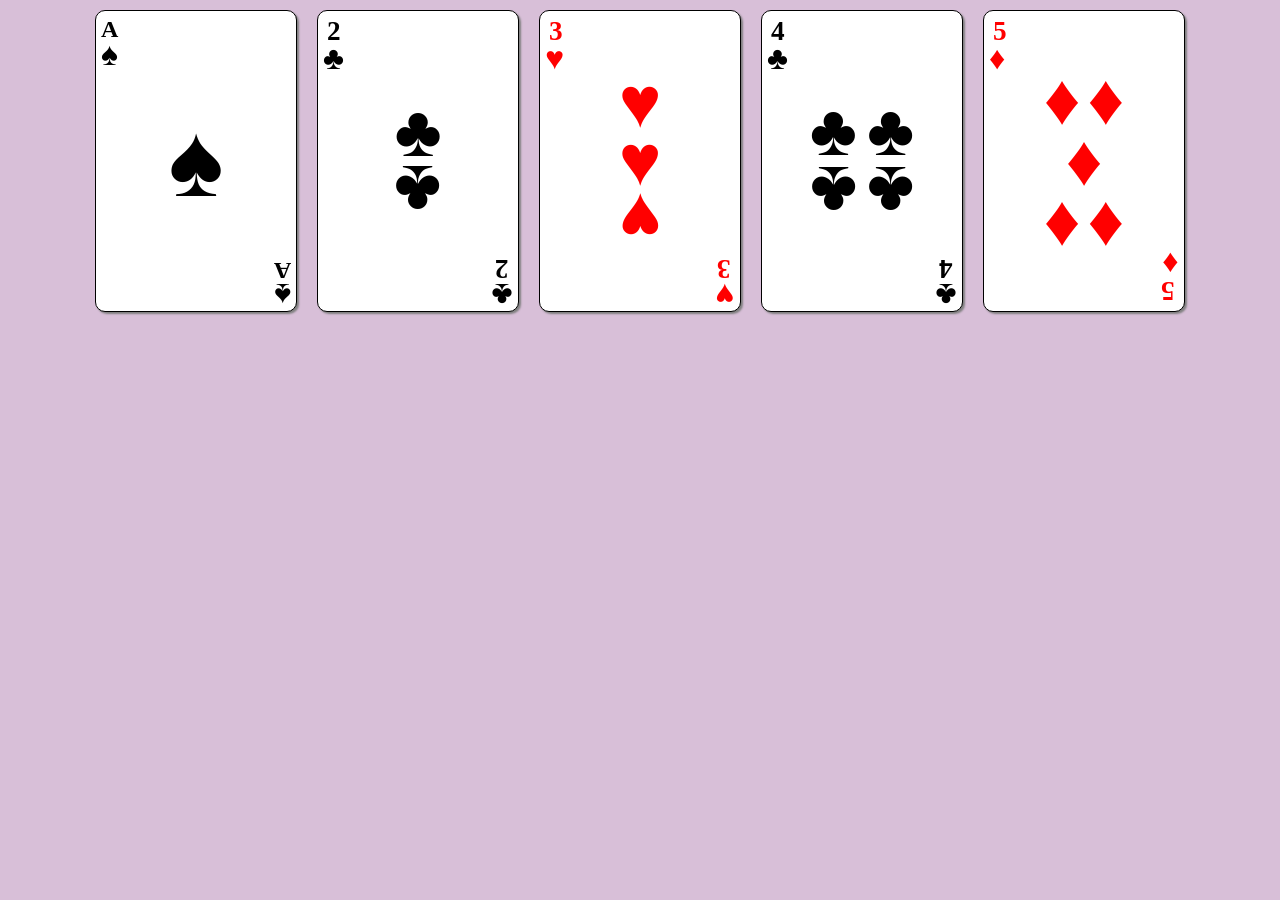
<file: cards/index.html>
<!DOCTYPE html>
<html lang="en">

<head>
  <meta charset="UTF-8">
  <meta name="viewport" content="width=device-width, initial-scale=1.0">
  <title>Playing Cards</title>
  <link rel="stylesheet" href="style.css">
</head>

<body>
<main id="playing-cards">
  <div class="card">
    <div class="left">
      <div class="letter">A</div>
      <div class="symbol">♠</div>
    </div>
    <div class="middle large">
      <div class="symbol">♠</div>
    </div>
    <div class="right">
      <div class="symbol">♠</div>
      <div class="letter">A</div>
    </div>
  </div>

  <div class="card">
    <div class="left">
      <div class="number">2</div>
      <div class="symbol">♣</div>
    </div>
    <div class="middle medium">
      <div class="symbol">♣</div>
      <div class="symbol reverse">♣</div>
    </div>
    <div class="right">
      <div class="symbol">♣</div>
      <div class="number">2</div>
    </div>
  </div>

  <div class="card red">
    <div class="left">
      <div class="number">3</div>
      <div class="symbol">♥</div>
    </div>
    <div class="middle medium">
      <div class="symbol">♥</div>
      <div class="symbol">♥</div>
      <div class="symbol reverse">♥</div>
    </div>
    <div class="right">
      <div class="symbol">♥</div>
      <div class="number">3</div>
    </div>
  </div>

  <div class="card">
    <div class="left">
      <div class="number">4</div>
      <div class="symbol">♣</div>
    </div>
    <div class="middle medium grid">
      <div class="symbol">♣</div>
      <div class="symbol">♣</div>
     
      <div class="symbol reverse">♣</div>
      <div class="symbol reverse">♣</div>
      
    </div>
    <div class="right">
      <div class="symbol">♣</div>
      <div class="number">4</div>
    </div>
  </div>

  <div class="card red">
    <div class="left">
      <div class="number">5</div>
      <div class="symbol">♦</div>
    </div>
    <div class="middle medium grid2">
      <div class="symbol">♦</div>
      <div class="symbol">♦</div>
      <div class="between symbol">♦</div>
      <div class="symbol">♦</div>
      <div class="symbol">♦</div>
    </div>
    <div class="right">
      <div class="number">5</div>
      <div class="symbol">♦</div>
    </div>
  </div>



</main>
</body>
</html>
</file>
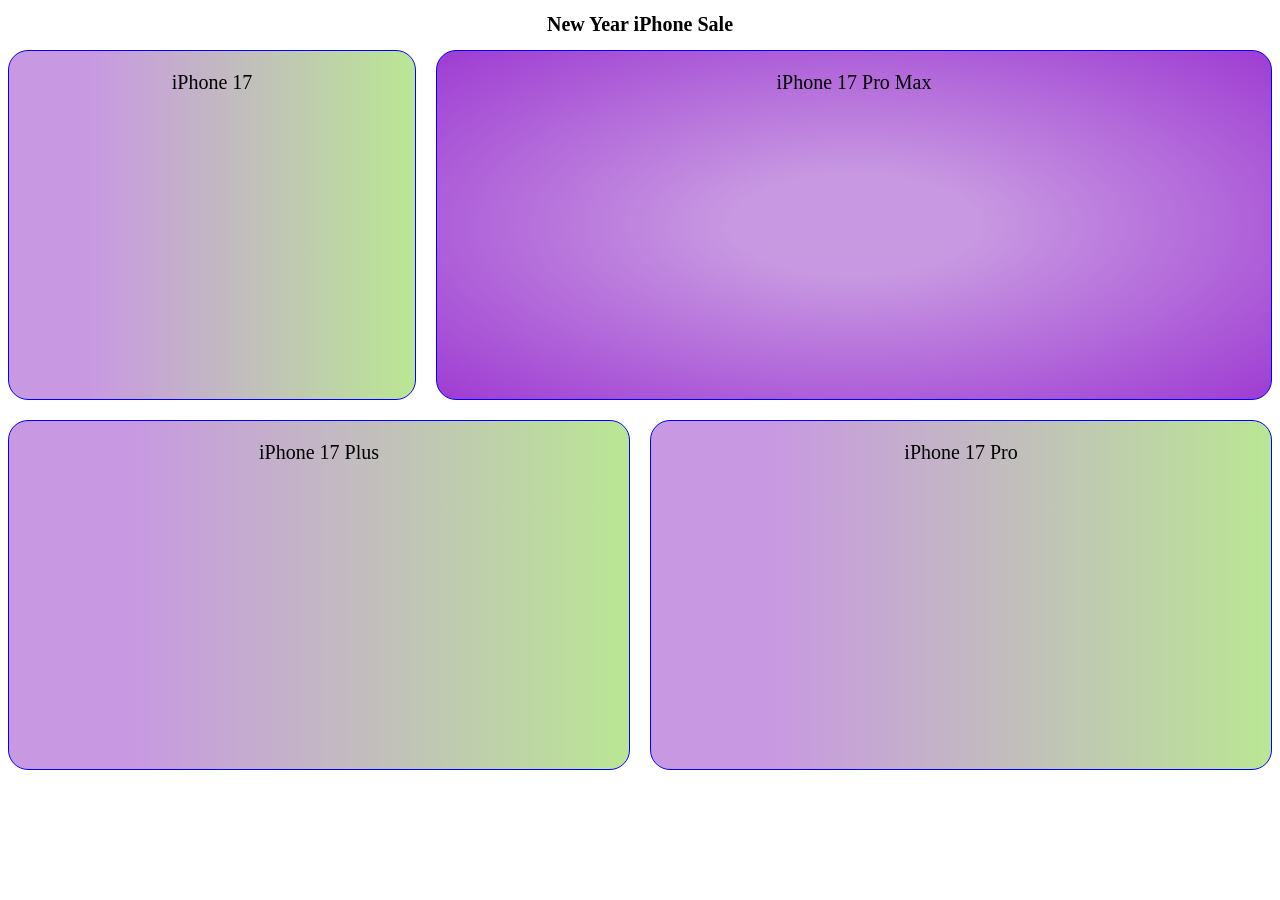
<file: css-grid/index.html>
<!DOCTYPE html>
<html lang="en">
<head>
    <meta charset="UTF-8">
    <meta name="viewport" content="width=device-width, initial-scale=1.0">
    <title>CSS Grid Lab</title>
    <link rel="stylesheet" href="style.css">
</head>
<body>
<main>
    <h1>New Year iPhone Sale</h1>
    <section class="cards">
        <div class="iphone normal">
            <p>iPhone 17</p>
        </div>
        <div class="iphone plus">
            <p>iPhone 17 Plus</p>
        </div>
        <div class="iphone pro">
            <p>iPhone 17 Pro</p>
        </div>
        <div class="iphone max">
            <p>iPhone 17 Pro Max</p>
        </div>
    </section>
    
</main>
</body>
</html>
</file>
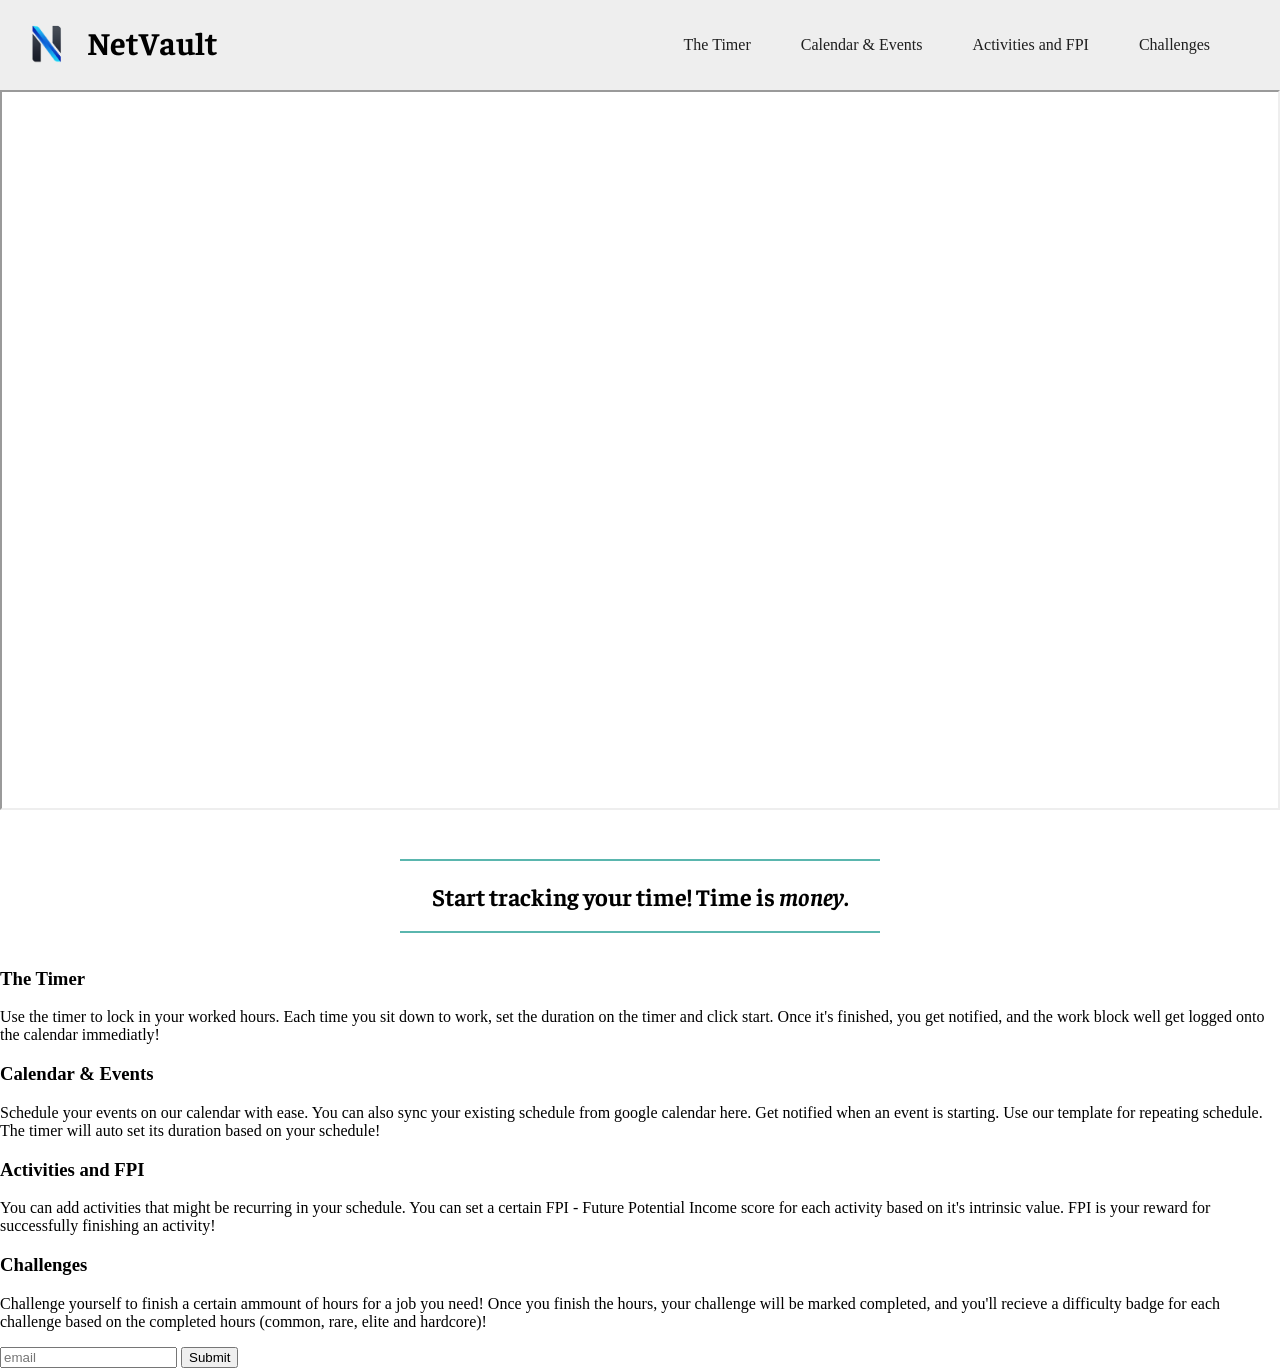
<file: netvault-landing-page/index.html>
<!DOCTYPE html>
<html lang="en">
<head>
  <meta charset="UTF-8">
  <meta name="viewport" content="width=device-width, initial-scale=1.0">
  <title>NetVault Landing Page</title>
  <link rel="preconnect" href="https://fonts.googleapis.com">
<link rel="preconnect" href="https://fonts.gstatic.com" crossorigin>
<link href="https://fonts.googleapis.com/css2?family=Lato:wght@400;700&display=swap" rel="stylesheet">
<link rel="preconnect" href="https://fonts.googleapis.com">
<link rel="preconnect" href="https://fonts.gstatic.com" crossorigin>
<link href="https://fonts.googleapis.com/css2?family=Faustina:ital,wght@0,300..800;1,300..800&display=swap" rel="stylesheet">
<link rel="stylesheet" href="style.css">
</head>
<body>

  <header id="header">
  <div class="title_logo"><img src="netvault_logo.png" alt="logo" id="header-img" class="logo" width="50" height="50" referrerpolicy="no-referrer">
  <h1>NetVault</h1>
  </div>
  <nav id="nav-bar">
  <div><a class="nav-link" href="#timer">The Timer</a></div>
  <div><a class="nav-link" href="#calendar">Calendar & Events</a></div>
  <div><a class="nav-link" href="#activities">Activities and FPI</a></div>
  <div><a class="nav-link" href="#challenges">Challenges</a></div>
  </nav>
  </header>

  <iframe width="560" height="315" id="video" src="https://www.youtube.com/embed/lbtte7iTS9g" allowfullscreen></iframe> 

<main>
  <section class="intro">
  <hr class="line">
  <h2>Start tracking your time! Time is <i>money</i>.</h2>
  <hr class="line">
</section>

<section class="content">
<h3 id="timer">The Timer</h3>
<p>Use the timer to lock in your worked hours. Each time you sit down to work, set the duration on the timer and click start. Once it's finished, you get notified, and the work block well get logged onto the calendar immediatly!</p>

<h3 id="calendar">Calendar & Events</h3>
<p>Schedule your events on our calendar with ease. You can also sync your existing schedule from google calendar here. Get notified when an event is starting. Use our template for repeating schedule. The timer will auto set its duration based on your schedule!</p>

<h3 id="activities">Activities and FPI</h3>
<p>You can add activities that might be recurring in your schedule. You can set a certain FPI - Future Potential Income score for each activity based on it's intrinsic value. FPI is your reward for successfully finishing an activity!

<h3 id="challenges">Challenges</h3>
<p>Challenge yourself to finish a certain ammount of hours for a job you need! Once you finish the hours, your challenge will be marked completed, and you'll recieve a difficulty badge for each challenge based on the completed hours (common, rare, elite and hardcore)!</p>

</section>

  <form id="form" action="https://www.freecodecamp.com/email-submit">
    <input name="email" id="email" type="email" placeholder="email">
    <input id="submit" type="submit">
  </form>



</main>
</body>
</html>
</file>
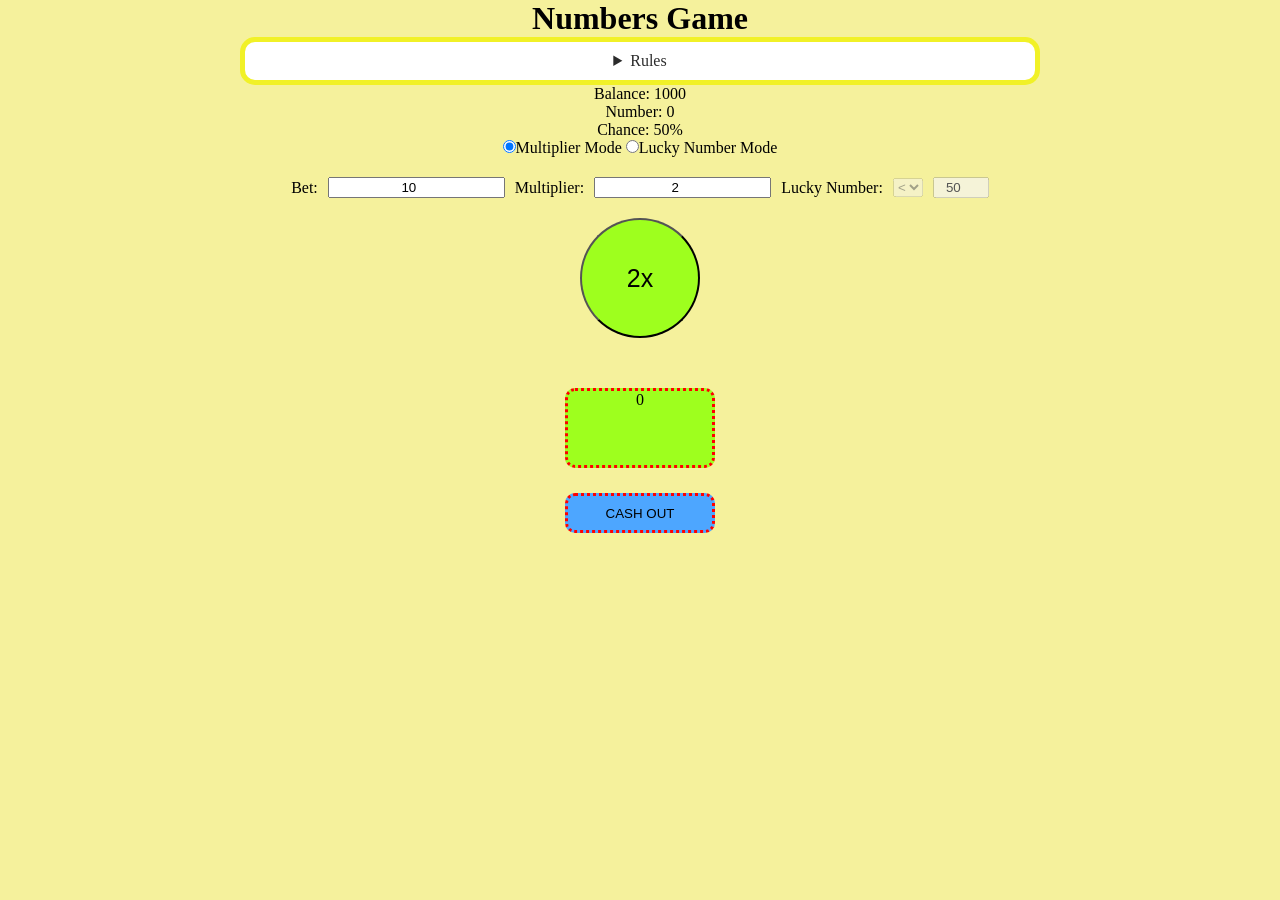
<file: numbers-game/index.html>
<!DOCTYPE html>
<html lang="en">
<head>
        <meta charset="utf-8">
        <meta name="viewport" content="width=device-width, initial-scale=1.0">
        <title>Numbers Game</title>
        <link rel="stylesheet" href="style.css">
</head>
<body>
        <h1>Numbers Game</h1>
        <main>
          <details class="rules-container">
            <summary>Rules</summary>
            <p>You have $1000, and can choose how much you'll bet.</p>
            <p>You have 2 betting options: </p>
             <li>Select a multiplier - to multiply your bet by. 
              A number will be rolled (0-100) and if it's less than your chance, you win.</li>
             <li>Choose a lucky number (from 0 to 100), and bet if the rolled number would be <, > or = to your number.</li>
            <p>If you get lucky, the number rolls in your favour, and your bet gets multiplied.</p>
            <p>Then, you get the option to cash out, or continue betting with the money you've won.</p>
            <p>Good luck!</p>
          </details>

          <div class="balance">
            <p>Balance: <span class="cash">1000</span></p>
            <p>Number: <span class="number">0</span></p>
            <p>Chance: <span class="chance">0</span></p>
          </div>

          <div class="choose-mode">
            <label><input name="mode" value="multiplier" type = "radio" checked>Multiplier Mode</label>
            <label><input name="mode" value="lucky-number" type = "radio">Lucky Number Mode</label>
          </div>

          <div class="input-container">
            <label for="bet">Bet: </label> <input id="bet" type="number" value="10" min="0" step="0.5">
            <label for="multiplier">Multiplier:</label> <input id="multiplier" type="number" value="2" min="1" step="0.1">
            <label for="lucky-number">Lucky Number: </label>
            <select class="sign" disabled>
              <option value="<"> < </option>
              <option value=">"> > </option>
              <option value="="> = </option>
            </select>
            <input id="lucky-number" type="number" min="1" max="100" disabled value="50">
          </div>

          <div class="bet-container">
            <button class="multiplierButton"><span class="multiplierText">2</span>x</button>

          </div>

          <div class="display">0
             
          </div>

          <button class="cash-out">
             CASH OUT
          </button>

           <ul class="hits">
           
           </ul> 
        


            




        </main>
        <script src="script.js"></script>
</body>
</html>
</file>
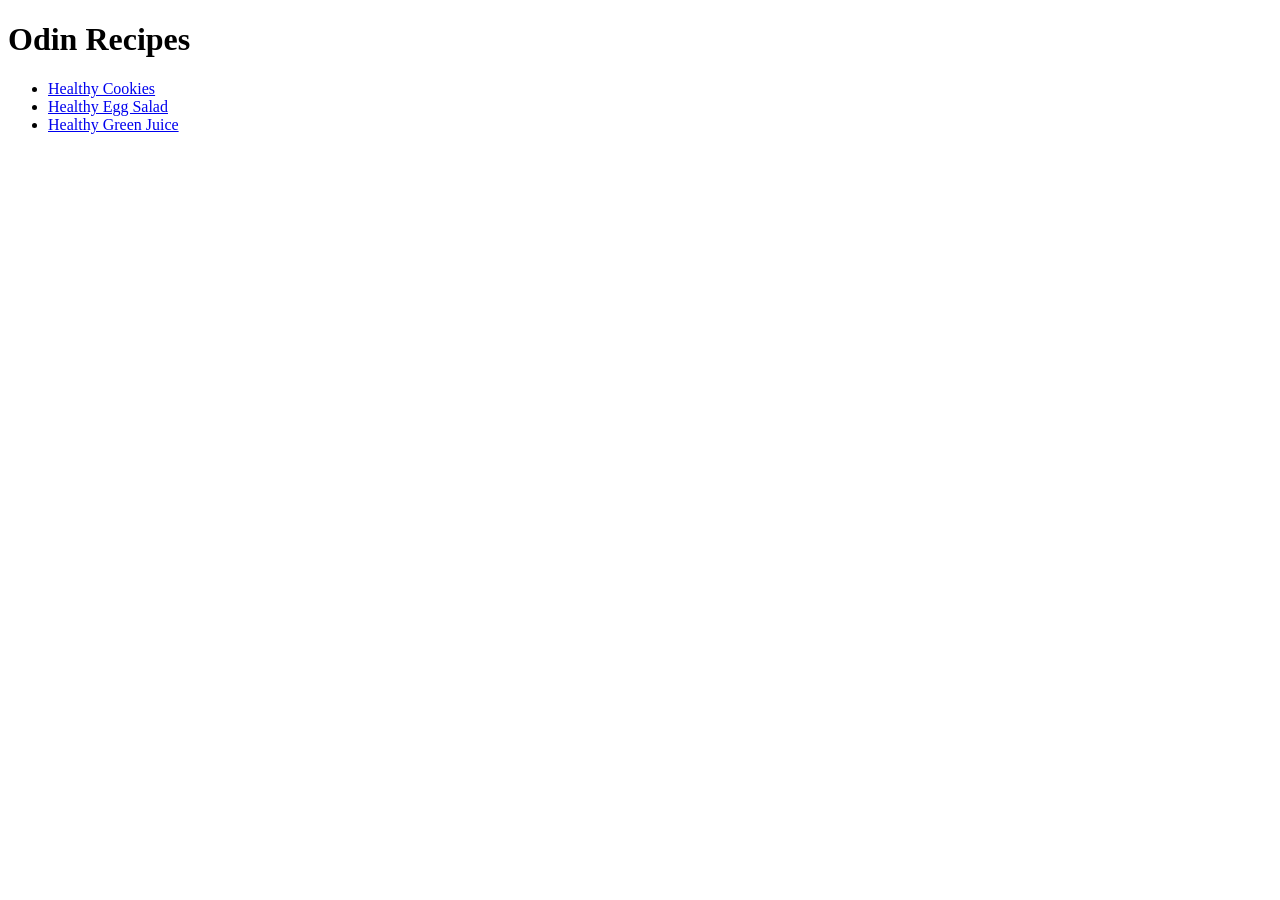
<file: odin-recipes/index.html>
<!DOCTYPE html>
<html lang="en">
<head>
    <meta charset="UTF-8">
    <meta name="viewport" content="width=device-width, initial-scale=1.0">
    <title>Document</title>
</head>
<body>
    <h1>Odin Recipes</h1>
    <ul>
        <li><a href="recipes/healthy-cookies.html">Healthy Cookies</a></li>
        <li><a href="recipes/healthy-egg-salad.html">Healthy Egg Salad</a></li>
        <li><a href="recipes/healthy-green-juice.html">Healthy Green Juice</a></li>
    </ul>
</body>
</html>
</file>
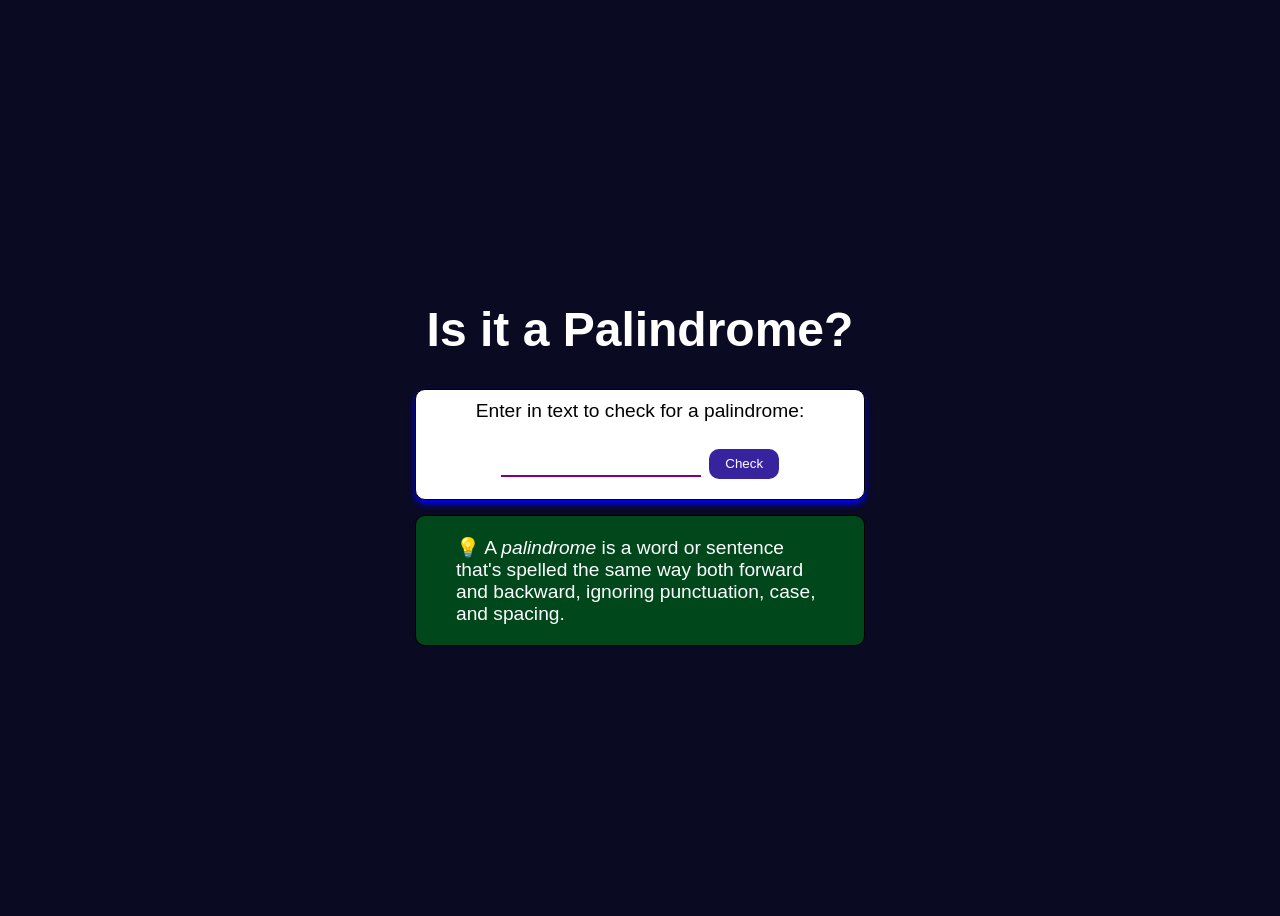
<file: palindrome-checker/index.html>
<!DOCTYPE html>
<html lang="en">
<head>
<title>Rise</title>
<meta charset = "UTF-8">
<meta name = "viewport" content = "width=device-width, initial-scale=1.0">
<link rel="stylesheet" href="style.css">
</head>

<body>
  <h1>Is it a Palindrome?</h1>
  
  <div class="display">
  <div class="wrap">
  <label>Enter in text to check for a palindrome: </label>
  <div class="input">
    <input id="text-input">
    <button id="check-btn">Check</button>
    </div>
  </div>
     <div id="result">asasa</div> 
  </div> 

  <div class="info">
    <p>💡 A <i>palindrome</i> is a word or sentence that's spelled the same way both forward and backward, ignoring punctuation, case, and spacing.</p>
  </div>


<script src="script.js"></script>
</body>
</html>
</file>
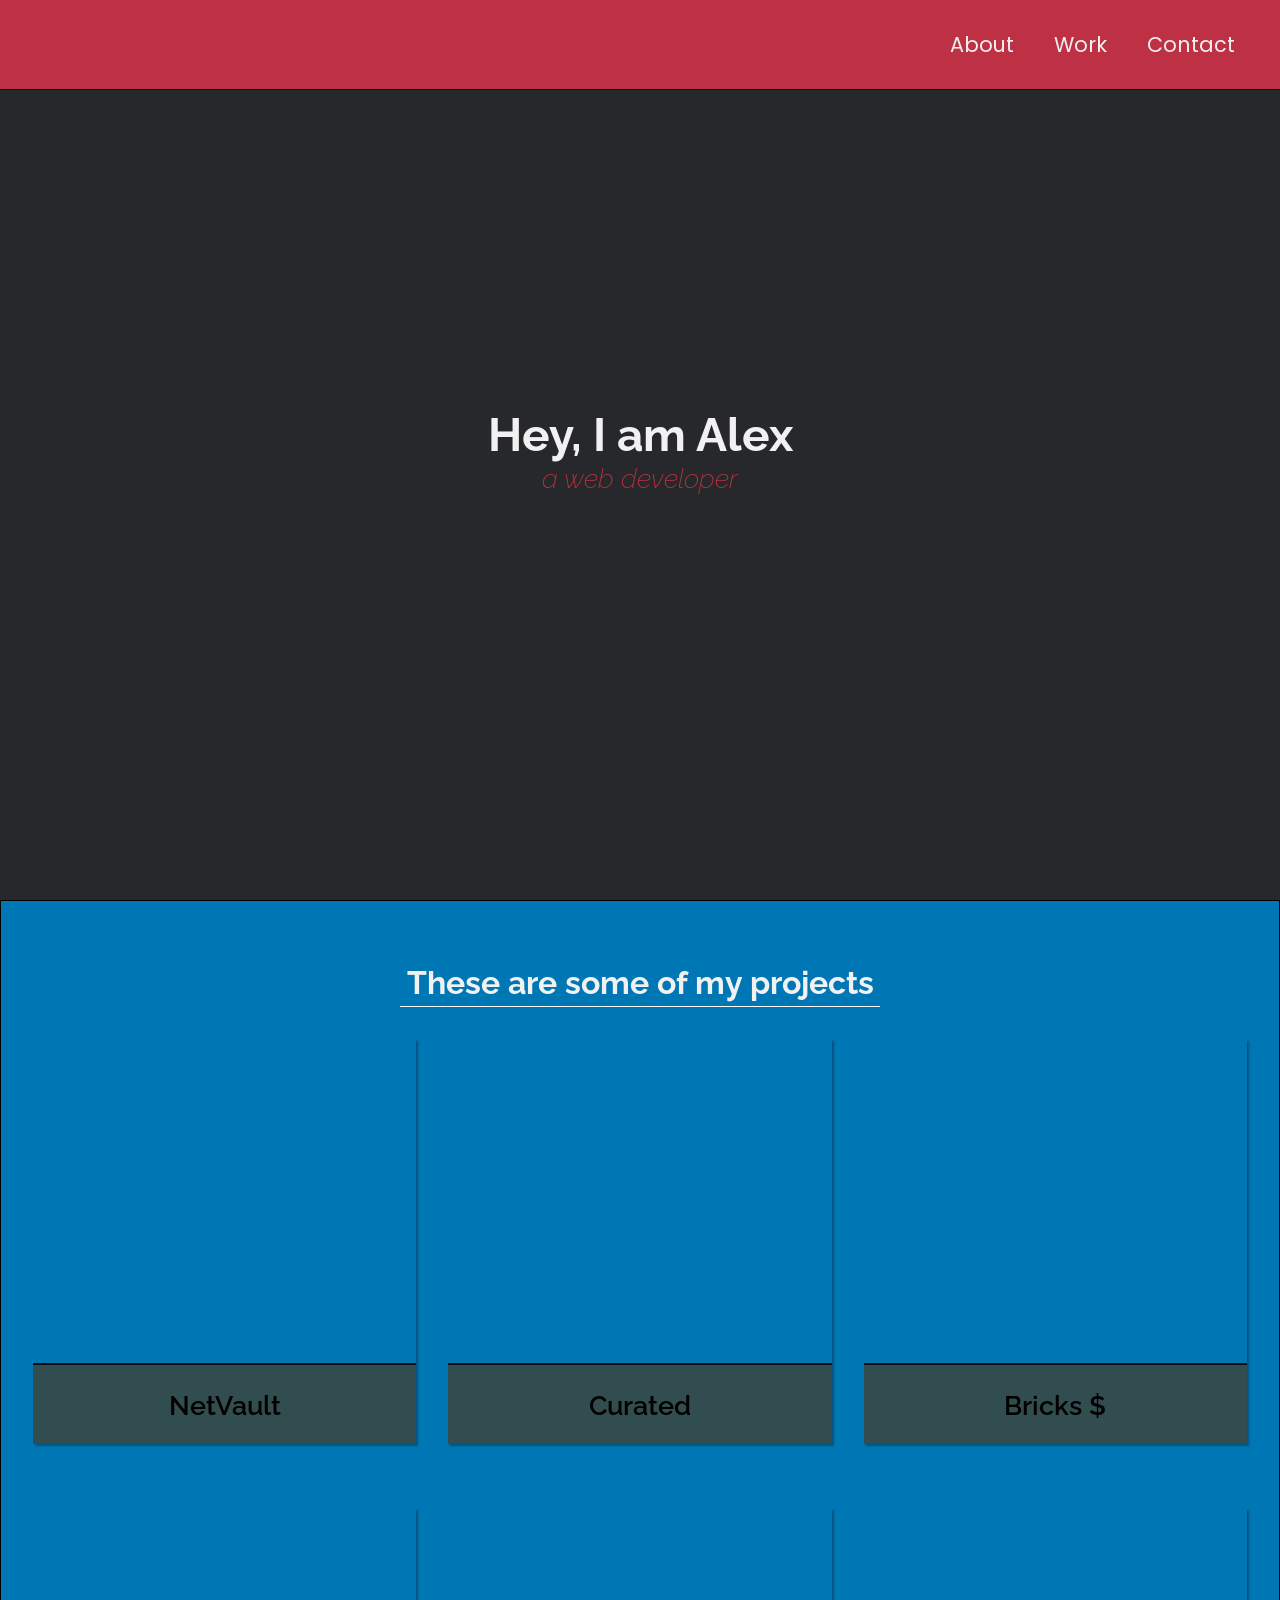
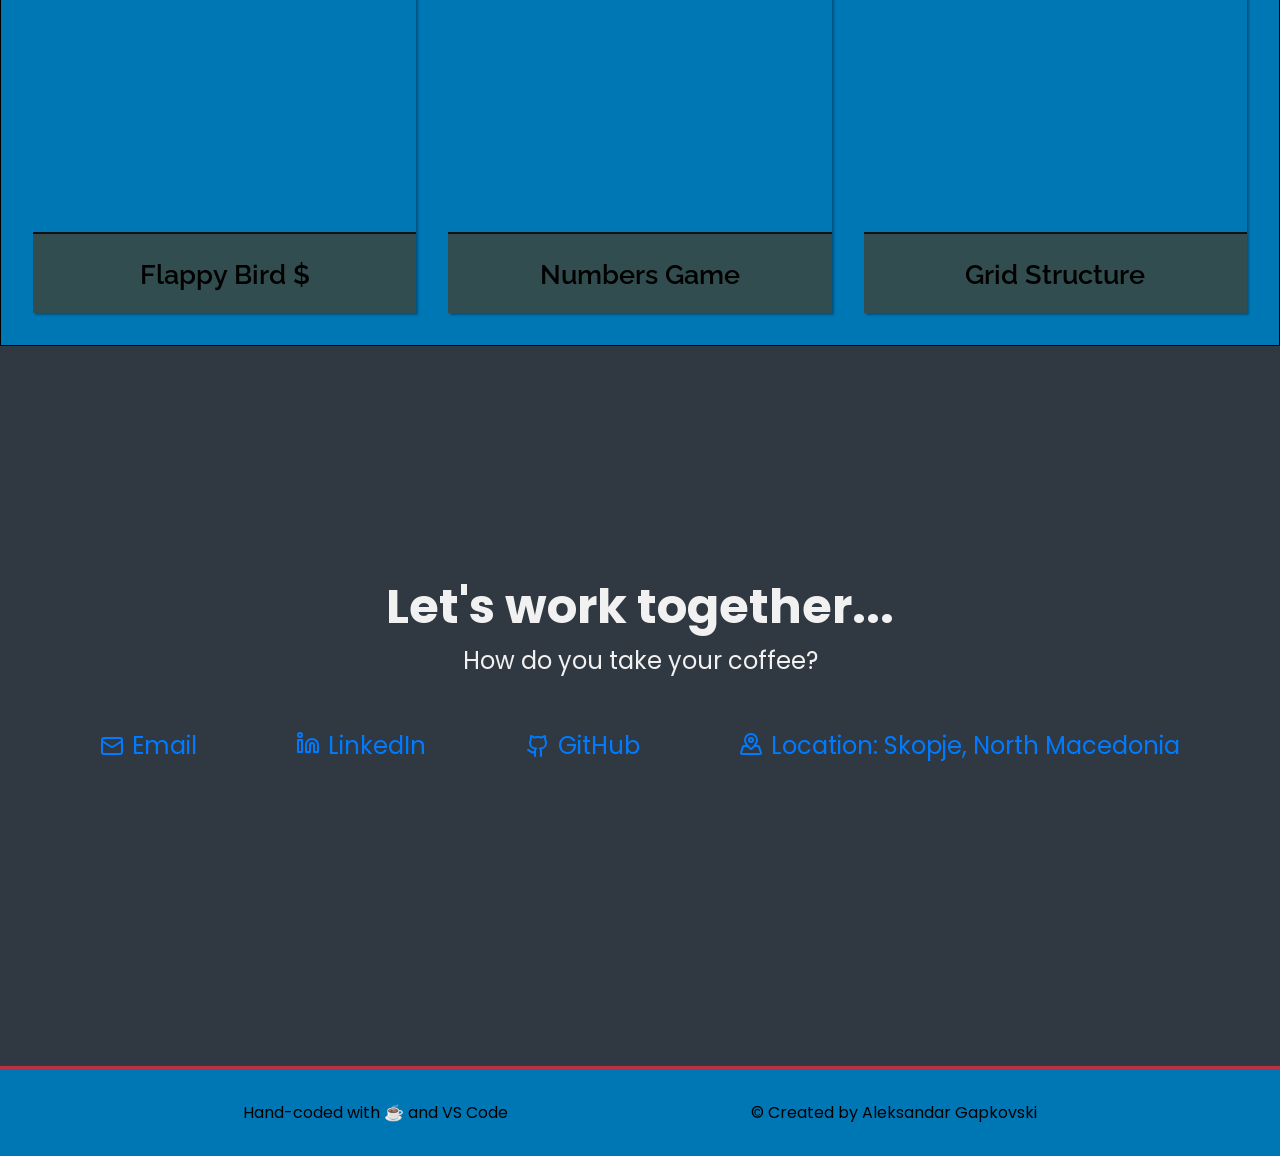
<file: personal-portfolio/index.html>
<!DOCTYPE html>
<html lang="en">
<head>
<title>Personal Portfolio Webpage</title>
<meta charset="UTF-8">
<meta name="viewport" content="width=device-width, initial-scale=1.0">
<link rel="stylesheet" href="style.css">

<link rel="preconnect" href="https://fonts.googleapis.com">
<link rel="preconnect" href="https://fonts.gstatic.com" crossorigin>
<link href="https://fonts.googleapis.com/css2?family=Audiowide&family=Raleway:ital,wght@0,100..900;1,100..900&family=Tangerine:wght@400;700&display=swap" rel="stylesheet">
<link rel="preconnect" href="https://fonts.googleapis.com">
<link rel="preconnect" href="https://fonts.gstatic.com" crossorigin>
<link href="https://fonts.googleapis.com/css2?family=Poppins:ital,wght@0,100;0,200;0,300;0,400;0,500;0,600;0,700;0,800;0,900;1,100;1,200;1,300;1,400;1,500;1,600;1,700;1,800;1,900&family=Raleway:ital,wght@0,100..900;1,100..900&display=swap" rel="stylesheet">
</head>

<body>
<header>
  <nav id="navbar">
   <a href="#welcome-section" class="nav about">About</a>
   <a href="#projects" class="nav work">Work</a>
   <a href="#contact" class="nav contact">Contact</a>
  </nav>
</header>

<main>
<section id="welcome-section">
<h1>Hey, I am Alex</h1>
<p class="subtext"><i>a web developer</i></p>
</section>

<section id="projects">
<h2 class="work-title">These are some of my projects</h2><hr>
<div class="projects-grid">

   <a id="profile-link" href="https://netvaultflow.com" target="_blank">
      <div class="project netvault">
         <div class="project-thumbnail"></div>
         <div class="project-title">
            <p class="netvault-text">NetVault</p>
         </div>
      </div>
   </a>

 <div class="project curated">
   <div class="project-thumbnail"></div>
   <div class="project-title">
      <p>Curated</p>
   </div>
 </div>

 <div class="project bricks">
   <div class="project-thumbnail"></div>
   <div class="project-title">
      <p>Bricks $</p>
   </div>
 </div>

 <div class="project flappy-bird">
   <div class="project-thumbnail"></div>
   <div class="project-title">
      <p>Flappy Bird $</p>
   </div>
 </div>

 <div class="project numbers-game">
   <div class="project-thumbnail"></div>
   <div class="project-title">
      <p>Numbers Game</p>
   </div>
    
 </div>
 <div class="project grid-structure">
   <div class="project-thumbnail"></div>
   <div class="project-title">
      <p>Grid Structure</p>
   </div>
 </div>


</div>
</section>

<section id="contact"> 
<h2 class="contact-title">Let's work together...</h2>
<p class="subtext2">How do you take your coffee?</p>
<ul class="links">
    <li><a href="mailto:agapkovski@gmail.com" target="_blank"><svg xmlns="http://www.w3.org/2000/svg" width="24" height="24" viewBox="0 0 24 24" fill="none" stroke="currentColor" stroke-width="2" stroke-linecap="round" stroke-linejoin="round" class="lucide lucide-mail-icon lucide-mail"><path d="m22 7-8.991 5.727a2 2 0 0 1-2.009 0L2 7"/><rect x="2" y="4" width="20" height="16" rx="2"/></svg>Email</a></li>
    <li><a href="https://linkedin.com/in/aleksandar-gapkovski-494b92266/" target="_blank"><svg id="linkedIn-icon" xmlns="http://www.w3.org/2000/svg" width="24" height="24" viewBox="0 0 24 24" fill="none" stroke="currentColor" stroke-width="2" stroke-linecap="round" stroke-linejoin="round" class="lucide lucide-linkedin-icon lucide-linkedin"><path d="M16 8a6 6 0 0 1 6 6v7h-4v-7a2 2 0 0 0-2-2 2 2 0 0 0-2 2v7h-4v-7a6 6 0 0 1 6-6z"/><rect width="4" height="12" x="2" y="9"/><circle cx="4" cy="4" r="2"/></svg>LinkedIn</a></p>
    <li><a href="https://github.com/AlexDev262" target="_blank"><svg xmlns="http://www.w3.org/2000/svg" width="24" height="24" viewBox="0 0 24 24" fill="none" stroke="currentColor" stroke-width="2" stroke-linecap="round" stroke-linejoin="round" class="lucide lucide-github-icon lucide-github"><path d="M15 22v-4a4.8 4.8 0 0 0-1-3.5c3 0 6-2 6-5.5.08-1.25-.27-2.48-1-3.5.28-1.15.28-2.35 0-3.5 0 0-1 0-3 1.5-2.64-.5-5.36-.5-8 0C6 2 5 2 5 2c-.3 1.15-.3 2.35 0 3.5A5.403 5.403 0 0 0 4 9c0 3.5 3 5.5 6 5.5-.39.49-.68 1.05-.85 1.65-.17.6-.22 1.23-.15 1.85v4"/><path d="M9 18c-4.51 2-5-2-7-2"/></svg>GitHub</a></li>
    <li><a href="https://maps.app.goo.gl/g1T2zCG46uKvxa1R6" target="_blank"><svg id="location-icon" xmlns="http://www.w3.org/2000/svg" width="24" height="24" viewBox="0 0 24 24" fill="none" stroke="currentColor" stroke-width="2" stroke-linecap="round" stroke-linejoin="round" class="lucide lucide-map-pinned-icon lucide-map-pinned"><path d="M18 8c0 3.613-3.869 7.429-5.393 8.795a1 1 0 0 1-1.214 0C9.87 15.429 6 11.613 6 8a6 6 0 0 1 12 0"/><circle cx="12" cy="8" r="2"/><path d="M8.714 14h-3.71a1 1 0 0 0-.948.683l-2.004 6A1 1 0 0 0 3 22h18a1 1 0 0 0 .948-1.316l-2-6a1 1 0 0 0-.949-.684h-3.712"/></svg>Location: Skopje, North Macedonia</a></li>
</ul>
</section>

<section class="group-info">
<p class="info">Hand-coded with ☕ and VS Code</p>
<p class="info">© Created by Aleksandar Gapkovski</p> 
</section>
</main>




</body>
</html>
</file>
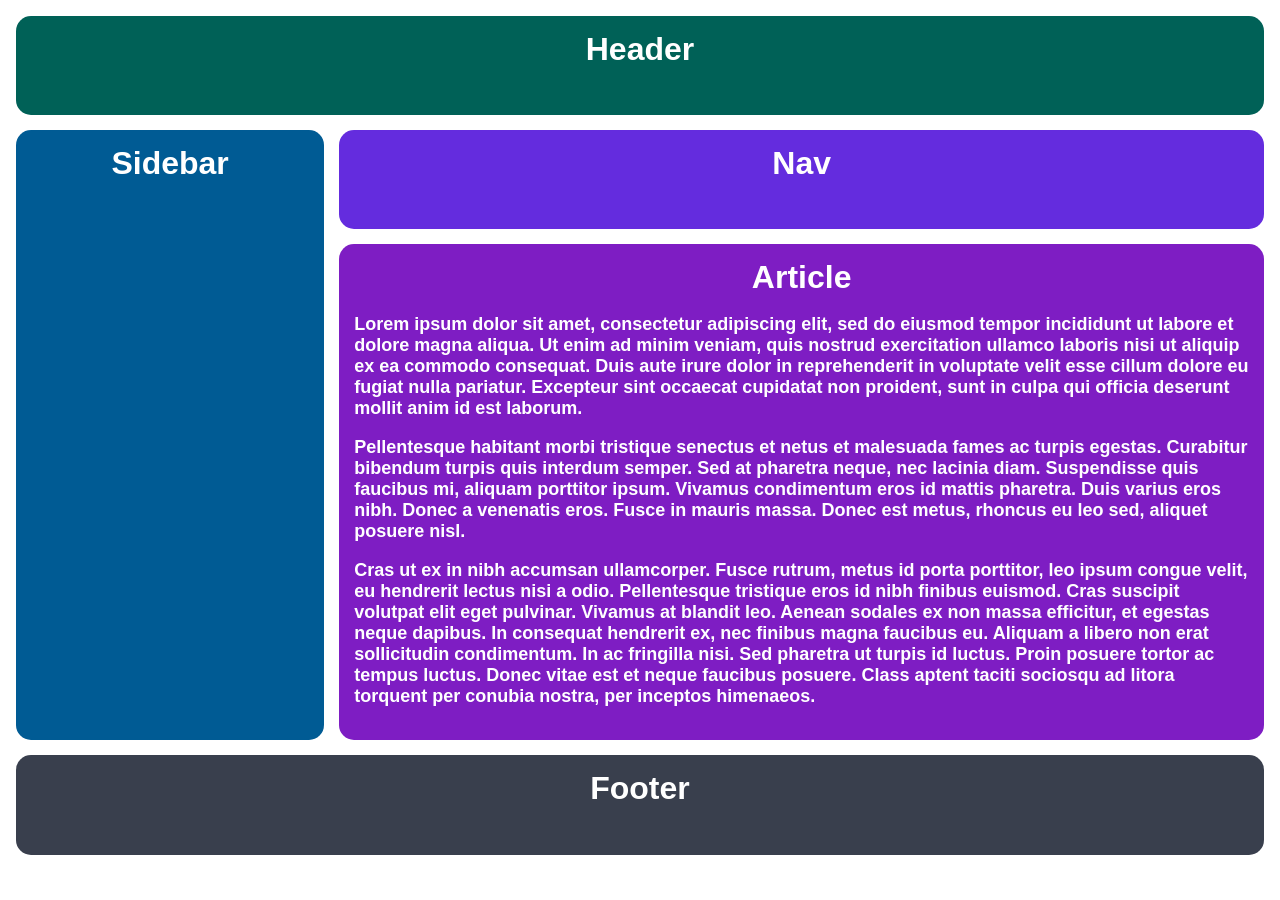
<file: responsive-holy-grail/index.html>
<!DOCTYPE html>
<html lang="en">
  <head>
    <meta charset="UTF-8">
    <meta http-equiv="X-UA-Compatible" content="IE=edge">
    <meta name="viewport" content="width=device-width, initial-scale=1.0">
    <title>Responsive Holy Grail</title>
    <link rel="stylesheet" href="style.css">
  </head>
  <body>
    <div class="container">
      <div class="header">Header</div>
      <div class="sidebar">Sidebar</div>
      <div class="nav">Nav</div>
      <div class="article">Article
        <p>Lorem  ipsum dolor sit amet, consectetur adipiscing elit, sed do eiusmod tempor incididunt ut labore et dolore magna aliqua. Ut enim ad minim veniam, quis nostrud exercitation ullamco laboris nisi ut aliquip ex ea commodo consequat. Duis aute irure dolor in reprehenderit in voluptate velit esse cillum dolore eu fugiat nulla pariatur. Excepteur sint occaecat cupidatat non proident, sunt in culpa qui officia deserunt mollit anim id est laborum.</p>
        <p>Pellentesque habitant morbi tristique senectus et netus et malesuada fames ac turpis egestas. Curabitur bibendum turpis quis interdum semper. Sed at pharetra neque, nec lacinia diam. Suspendisse quis faucibus mi, aliquam porttitor ipsum. Vivamus condimentum eros id mattis pharetra. Duis varius eros nibh. Donec a venenatis eros. Fusce in mauris massa. Donec est metus, rhoncus eu leo sed, aliquet posuere nisl.</p>
        <p>Cras ut ex in nibh accumsan ullamcorper. Fusce rutrum, metus id porta porttitor, leo ipsum congue velit, eu hendrerit lectus nisi a odio. Pellentesque tristique eros id nibh finibus euismod. Cras suscipit volutpat elit eget pulvinar. Vivamus at blandit leo. Aenean sodales ex non massa efficitur, et egestas neque dapibus. In consequat hendrerit ex, nec finibus magna faucibus eu. Aliquam a libero non erat sollicitudin condimentum. In ac fringilla nisi. Sed pharetra ut turpis id luctus. Proin posuere tortor ac tempus luctus. Donec vitae est et neque faucibus posuere. Class aptent taciti sociosqu ad litora torquent per conubia nostra, per inceptos himenaeos.</p>
      </div>
      <div class="footer">Footer</div>
    </div>
  </body>
</html>
</file>
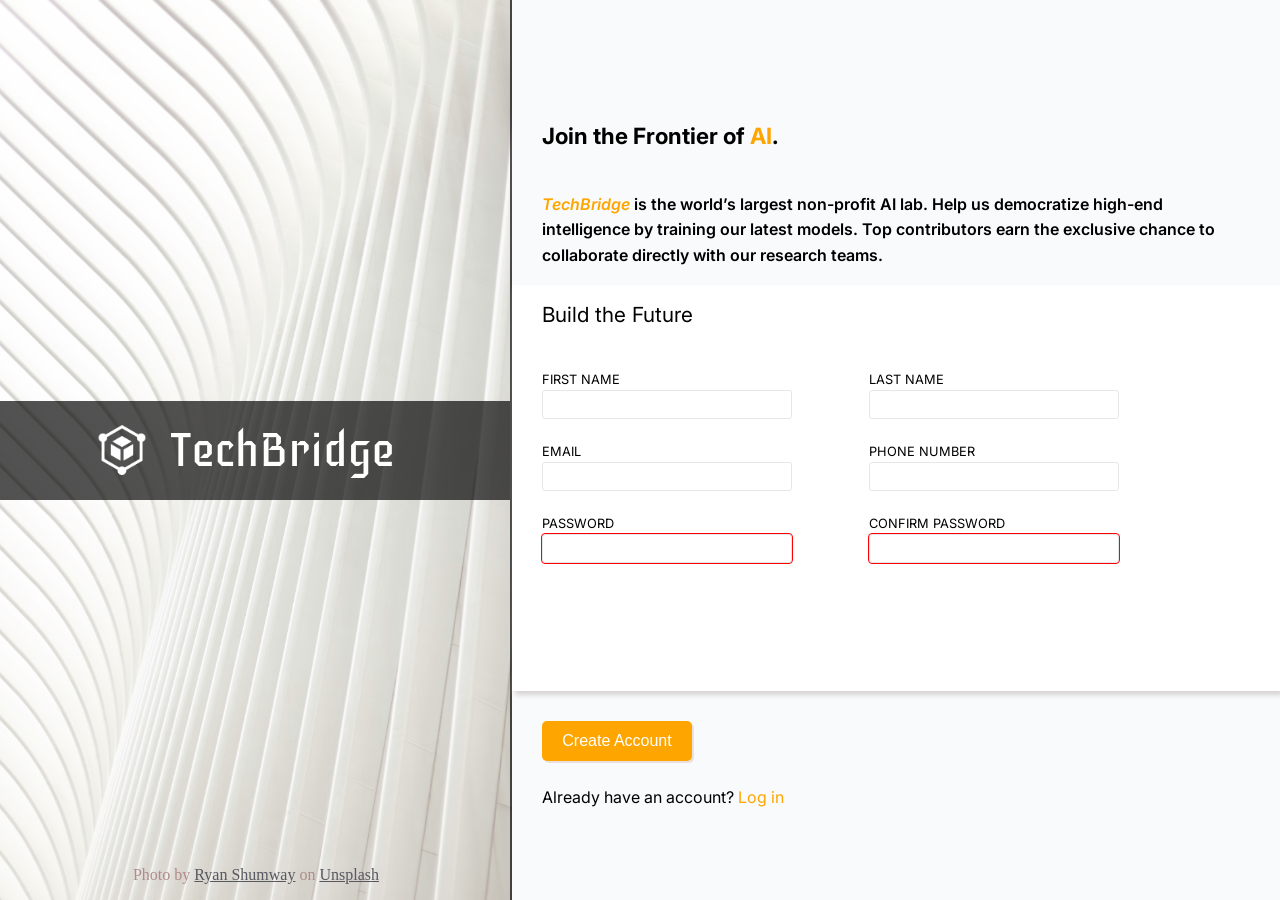
<file: sign-up-form/index.html>
<!DOCTYPE html>
<html lang="en">
<head>
    <meta charset="UTF-8">
    <meta name="viewport" content="width=device-width, initial-scale=1.0">
    <title>Document</title>
    <link rel="stylesheet" href="style.css">
    <link href="https://fonts.googleapis.com/css2?family=Iceberg&family=Inter:ital,opsz,wght@0,14..32,100..900;1,14..32,100..900&family=Roboto:ital,wght@0,100..900;1,100..900&display=swap" rel="stylesheet">
</head>
<body>
    <div class="image">
        <div class="stripe">
            <div class="img-window">
                <img src="assets/ai_icon.png" alt="science-icon" width="80px">
            </div>
            <h1>TechBridge</h1>
        </div>
        <div class="credit">
            <p class="credit-p">Photo by <a href="https://unsplash.com/@shumzilla?utm_source=unsplash&utm_medium=referral&utm_content=creditCopyText">Ryan Shumway</a> on <a href="https://unsplash.com/photos/a-man-riding-a-skateboard-on-top-of-a-white-wall--n5F3fH0lIY?utm_source=unsplash&utm_medium=referral&utm_content=creditCopyText">Unsplash</a>
      </p>
        </div>
    </div>

    <div class="background">

        <div class="text-1">
            <p class="large">Join the Frontier of <span class="highlight">AI</span>.</p>
            <p><span class="highlight"><i>TechBridge </i></span>is the world’s largest non-profit AI lab. Help us democratize high-end intelligence by training our latest models. Top contributors earn the exclusive chance to collaborate directly with our research teams. </p>
        </div>

        <div class="form-container">
            <h2>Build the Future</h2>
            <form id="tech-form">
                <div class="form-element left">
                <label for="first-name" >FIRST NAME</label><input id="first-name" type="text" name="first-name" required>
                </div>
                <div class="form-element">
                <label for="last-name">LAST NAME </label><input id="last-name" type="text" name="last-name">
                </div>
                <div class="form-element left">
                <label for="email">EMAIL </label><input id="email" type="email" name="email" required>
                </div>
                <div class="form-element">
                <label for="phone-number">PHONE NUMBER </label><input id="phone-number" type="tel" name="phone" required>
                </div>
                <div class="form-element left">
                <label for="password">PASSWORD </label><input id="password" type="password" name="password" maxlength="20" pattern="(?=.*\d)(?=.*[A-Z]).{8,}" title="Must contain at least one number and one uppercase letter, and at least 8 characters" required>
                </div>
                <div class="form-element">
                <label for="confirm-password">CONFIRM PASSWORD </label><input id="confirm-password" type="password" name="confirm-password" maxlength="20" pattern="(?=.*\d)(?=.*[A-Z]).{8,}"
       title="Must contain at least one number and one uppercase letter, and at least 8 characters" required>
                </div>
            </form>
        </div>

        <div class="text-2">
            <button form="tech-form" type="submit">Create Account</button>
            <p>Already have an account? <a href="https://alexdev262.github.io/Sign-up-Form/" class="log-in">Log in</a></p>
            
        </div>
    </div>
    
</body>
</html>
</file>
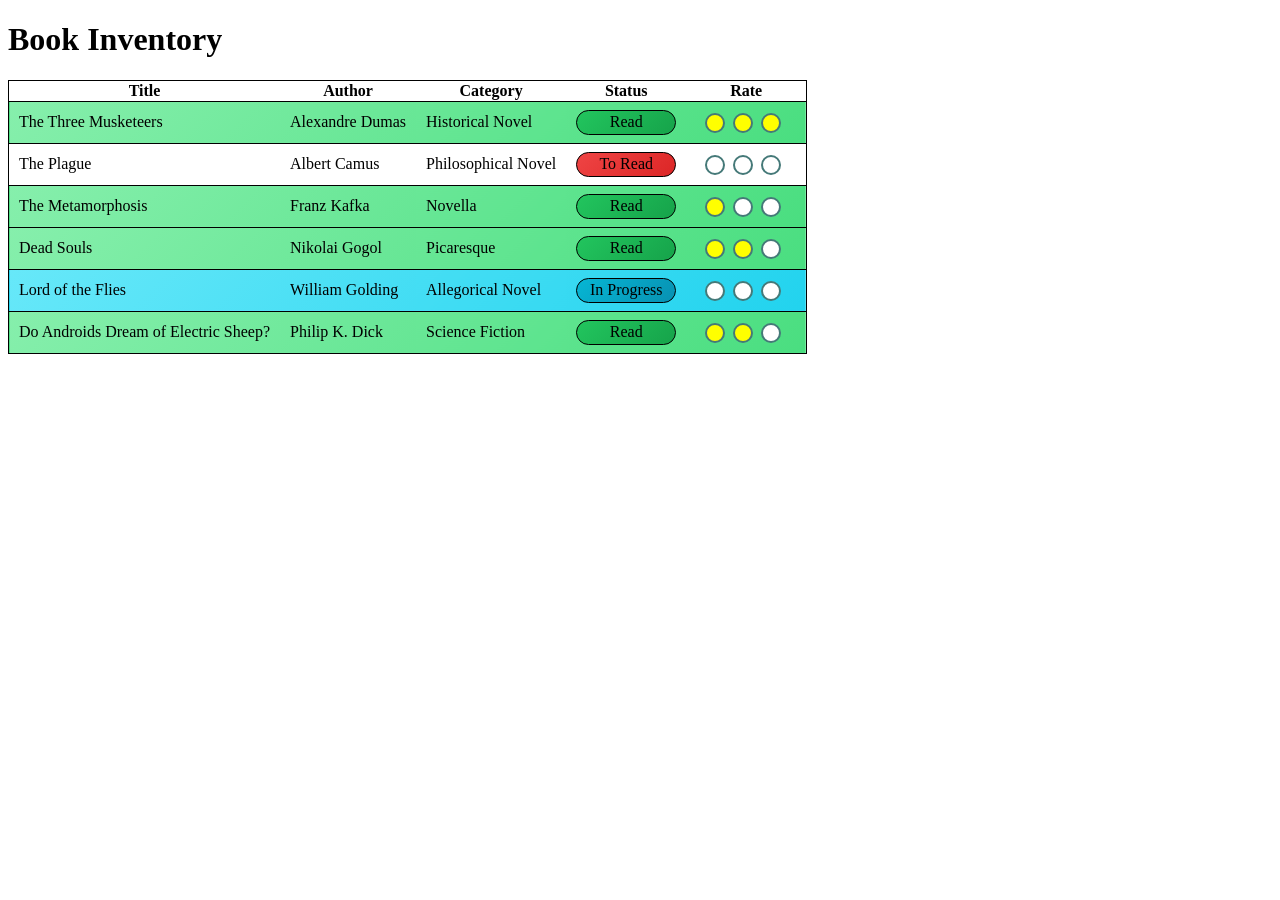
<file: table-project/index.html>
<!DOCTYPE html>
<html lang="en">

<head>
  <meta charset="utf-8">
  <title>Book Inventory</title>
  <link rel="stylesheet" href="style.css">
</head>

<body>
<h1>Book Inventory</h1>
<table>
  <thead>
    <tr>
      <th>Title</th>
      <th>Author</th>
      <th>Category</th>
      <th>Status</th>
      <th>Rate</th>
    </tr>
  </thead>

  <tbody>
    <tr class="read">
      <td>The Three Musketeers</td>
      <td>Alexandre Dumas</td>
      <td>Historical Novel</td>
      <td><span class="status">Read</span></td>
      <td><span class="rate three"><span></span><span></span><span></span></span></td>
    </tr>

    <tr class="to-read">
      <td>The Plague</td>
      <td>Albert Camus</td>
      <td>Philosophical Novel</td>
      <td><span class="status">To Read</span></td>
      <td><span class="rate"><span></span><span></span><span></span></span></td>
    </tr>

    <tr class="read">
      <td>The Metamorphosis</td>
      <td>Franz Kafka</td>
      <td>Novella</td>
      <td><span class="status">Read</span></td>
      <td><span class="rate one"><span></span><span></span><span></span></span></td>
    </tr>

    <tr class="read">
      <td>Dead Souls</td>
      <td>Nikolai Gogol</td>
      <td>Picaresque</td>
      <td><span class="status">Read</span></td>
      <td><span class="rate two"><span></span><span></span><span></span></span></td>
    </tr>

    <tr class="in-progress">
      <td>Lord of the Flies</td>
      <td>William Golding	</td>
      <td>Allegorical Novel</td>
      <td><span class="status">In Progress</span></td>
      <td><span class="rate"><span></span><span></span><span></span></span></td>
    </tr>

    <tr class="read">
      <td>Do Androids Dream of Electric Sheep?</td>
      <td>Philip K. Dick</td>
      <td>Science Fiction</td>
      <td><span class="status">Read</span></td>
      <td><span class="rate two"><span></span><span></span><span></span></span></td>
    </tr>

  </tbody>
</table>
</body>

</html>
</file>
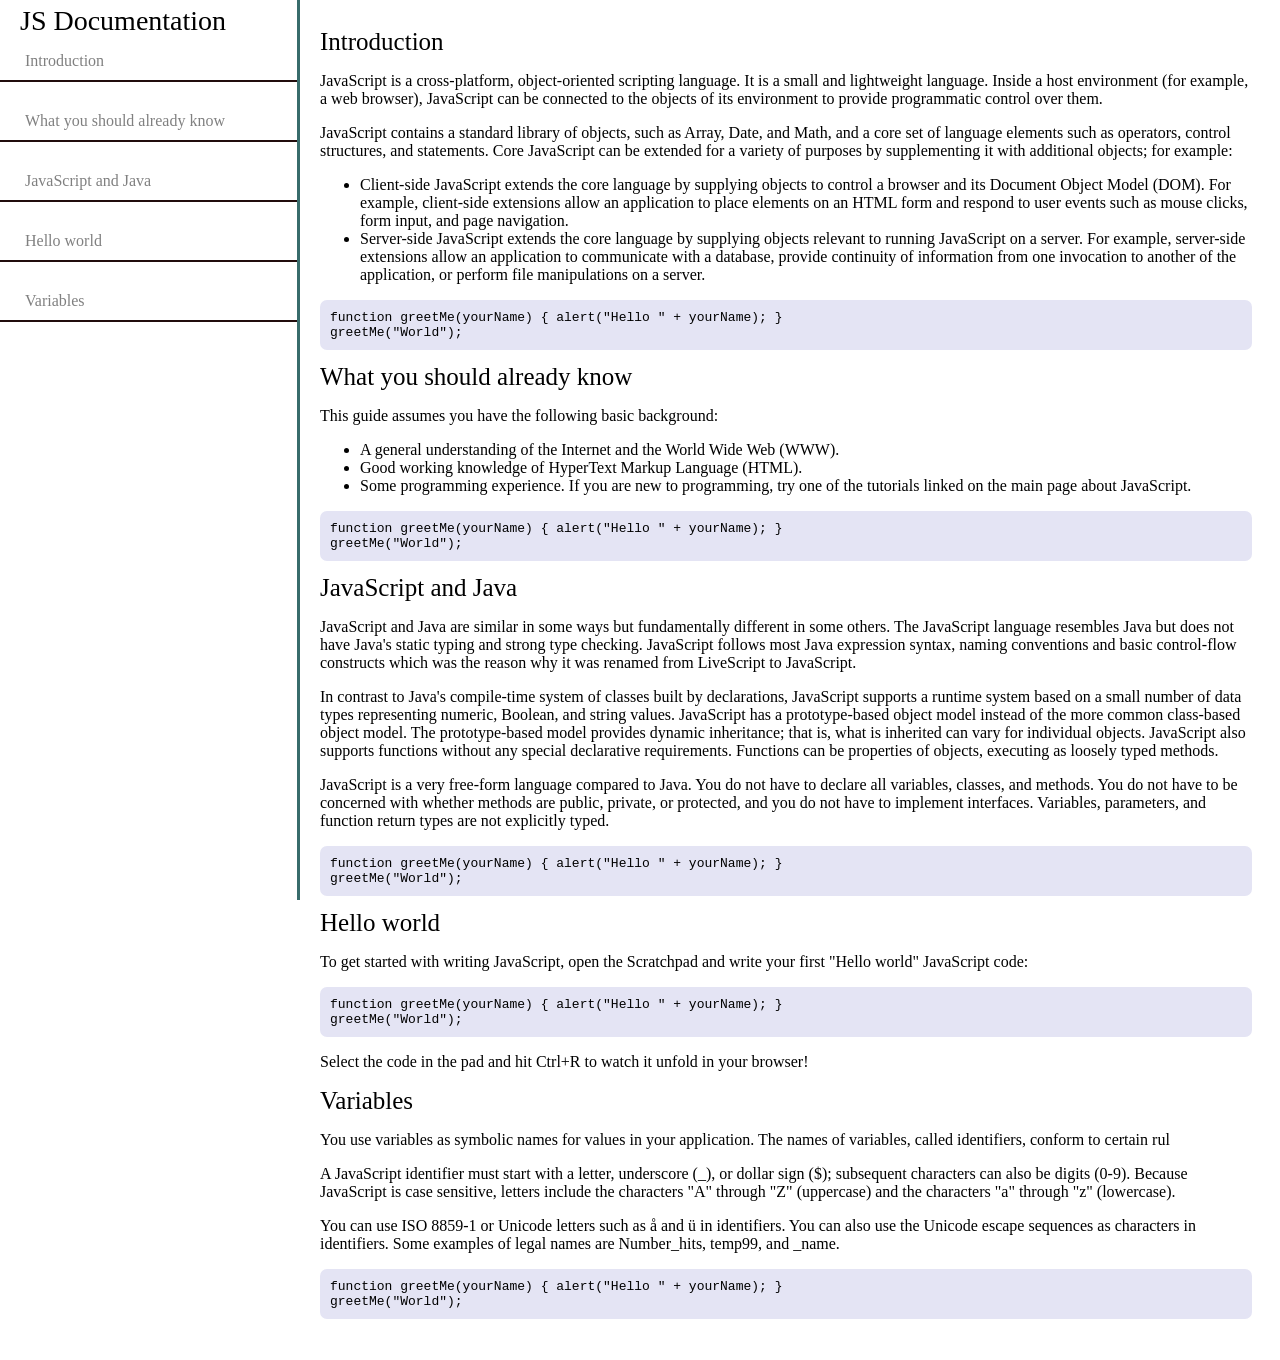
<file: technical-documentation/index.html>
<!DOCTYPE html>
<html lang="en">
<head>
  <meta charset="UTF-8">
  <meta charset="name=viewport, content=width=device-width, initial-scale=1.0">
  <link rel="stylesheet" href="style.css">
</head>

<body>
  <nav id="navbar">
    <header id="title">JS Documentation</header>
    <ul>
      <li><a class="nav-link" href="#Introduction">Introduction</a></li>
      <li><a class="nav-link" href="#What_you_should_already_know">What you should already know</a></li>
      <li><a class="nav-link" href="#JavaScript_and_Java">JavaScript and Java</a></li>
      <li><a class="nav-link" href="#Hello_world">Hello world</a></li>
      <li><a class="nav-link" href="#Variables">Variables</a></li>
    </ul>
  </nav>

  <main id="main-doc">
    <section class="main-section" id="Introduction">
      <header>Introduction</header>
      <p>JavaScript is a cross-platform, object-oriented scripting language. It is a small and lightweight language. Inside a host environment (for example, a web browser), JavaScript can be connected to the objects of its environment to provide programmatic control over them.</p>
      <p>JavaScript contains a standard library of objects, such as Array, Date, and Math, and a core set of language elements such as operators, control structures, and statements. Core JavaScript can be extended for a variety of purposes by supplementing it with additional objects; for example:</p>
      <ul>
        <li>Client-side JavaScript extends the core language by supplying objects to control a browser and its Document Object Model (DOM). For example, client-side extensions allow an application to place elements on an HTML form and respond to user events such as mouse clicks, form input, and page navigation.</li>
        <li>Server-side JavaScript extends the core language by supplying objects relevant to running JavaScript on a server. For example, server-side extensions allow an application to communicate with a database, provide continuity of information from one invocation to another of the application, or perform file manipulations on a server.</li>
      </ul>
      <pre class="code"><code>function greetMe(yourName) { alert("Hello " + yourName); }
greetMe("World");</code></pre>
    </section>

    <section class="main-section" id="What_you_should_already_know">
      <header>What you should already know</header>
      <p>This guide assumes you have the following basic background:</p>
      <ul>
        <li>A general understanding of the Internet and the World Wide Web (WWW).</li>
        <li>Good working knowledge of HyperText Markup Language (HTML).</li>
        <li>Some programming experience. If you are new to programming, try one of the tutorials linked on the main page about JavaScript.</li>
      </ul>
      <pre class="code"><code>function greetMe(yourName) { alert("Hello " + yourName); }
greetMe("World");</code></pre>
    </section>

    <section class="main-section" id="JavaScript_and_Java">
      <header>JavaScript and Java</header>
      <p>JavaScript and Java are similar in some ways but fundamentally different in some others. The JavaScript language resembles Java but does not have Java's static typing and strong type checking. JavaScript follows most Java expression syntax, naming conventions and basic control-flow constructs which was the reason why it was renamed from LiveScript to JavaScript.</p>
      <p>In contrast to Java's compile-time system of classes built by declarations, JavaScript supports a runtime system based on a small number of data types representing numeric, Boolean, and string values. JavaScript has a prototype-based object model instead of the more common class-based object model. The prototype-based model provides dynamic inheritance; that is, what is inherited can vary for individual objects. JavaScript also supports functions without any special declarative requirements. Functions can be properties of objects, executing as loosely typed methods.</p>
      <p>JavaScript is a very free-form language compared to Java. You do not have to declare all variables, classes, and methods. You do not have to be concerned with whether methods are public, private, or protected, and you do not have to implement interfaces. Variables, parameters, and function return types are not explicitly typed.</p>
      <pre class="code"><code>function greetMe(yourName) { alert("Hello " + yourName); }
greetMe("World");</code></pre>
    </section>

    <section class="main-section" id="Hello_world">
      <header>Hello world</header>
      <p>To get started with writing JavaScript, open the Scratchpad and write your first "Hello world" JavaScript code:</p>
      <pre class="code"><code>function greetMe(yourName) { alert("Hello " + yourName); }
greetMe("World");</code></pre>
      <p>Select the code in the pad and hit Ctrl+R to watch it unfold in your browser!</p>
      
    </section>

    <section class="main-section" id="Variables">
      <header>Variables</header>
      <p>You use variables as symbolic names for values in your application. The names of variables, called identifiers, conform to certain rul</p>
      <p>A JavaScript identifier must start with a letter, underscore (_), or dollar sign ($); subsequent characters can also be digits (0-9). Because JavaScript is case sensitive, letters include the characters "A" through "Z" (uppercase) and the characters "a" through "z" (lowercase).</p>
      <p>You can use ISO 8859-1 or Unicode letters such as å and ü in identifiers. You can also use the Unicode escape sequences as characters in identifiers. Some examples of legal names are Number_hits, temp99, and _name.</p>
      <pre class="code"><code>function greetMe(yourName) { alert("Hello " + yourName); }
greetMe("World");</code></pre>
    </section>



  </main>
</body>
</html>
</file>
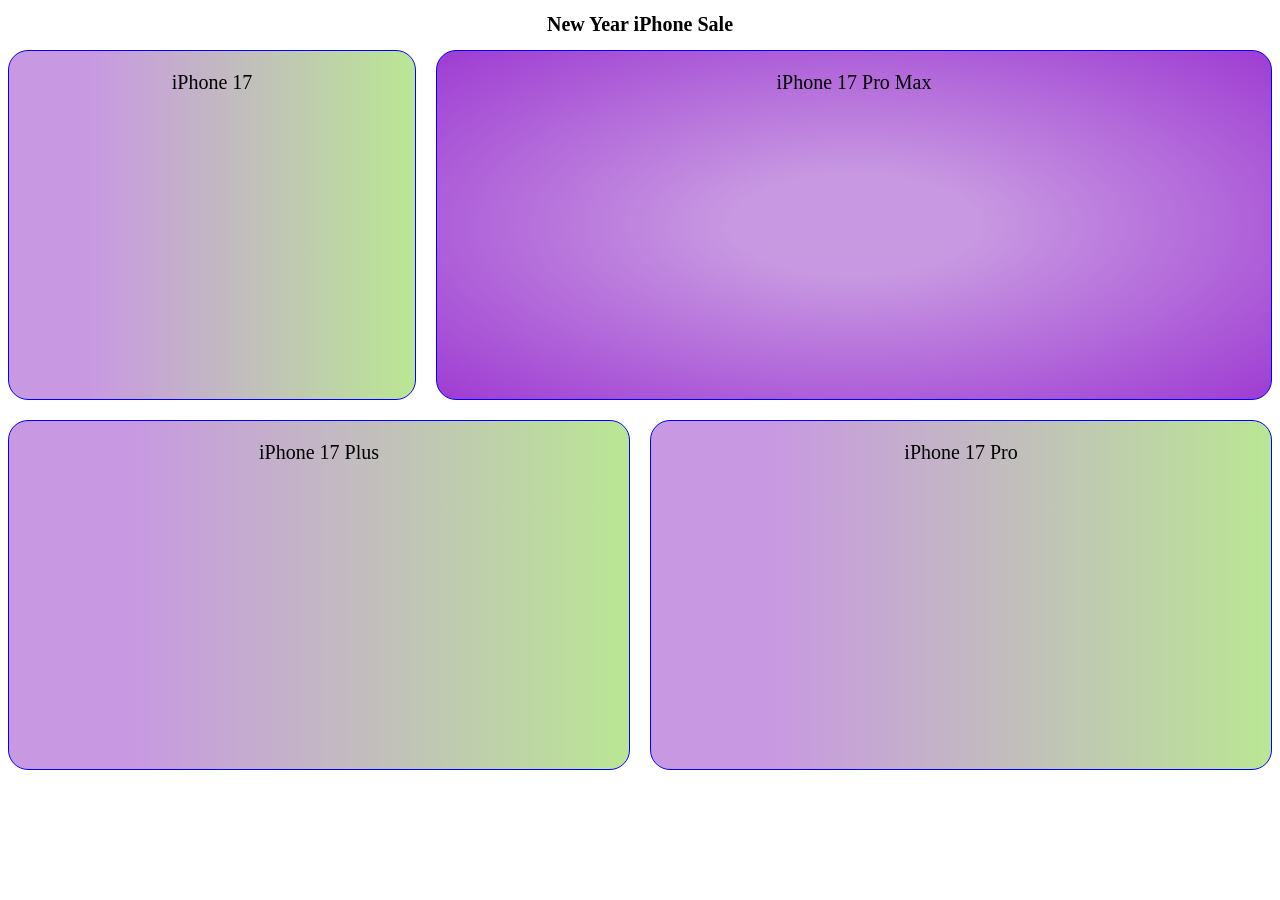
<file: css-grid/CSS Grid.html>
<!DOCTYPE html>
<html lang="en">
<head>
    <meta charset="UTF-8">
    <meta name="viewport" content="width=device-width, initial-scale=1.0">
    <title>CSS Grid Lab</title>
    <link rel="stylesheet" href="style.css">
</head>
<body>
<main>
    <h1>New Year iPhone Sale</h1>
    <section class="cards">
        <div class="iphone normal">
            <p>iPhone 17</p>
        </div>
        <div class="iphone plus">
            <p>iPhone 17 Plus</p>
        </div>
        <div class="iphone pro">
            <p>iPhone 17 Pro</p>
        </div>
        <div class="iphone max">
            <p>iPhone 17 Pro Max</p>
        </div>
    </section>
    
</main>
</body>
</html>
</file>
<file: cards/style.css>
* {
  //border: 1px solid;
}

body {
  background-color: #d8bfd8;
}

#playing-cards {
  margin: 10px;
  display: flex;
  flex-wrap: wrap;
  gap: 20px;
  justify-content: center;
}

.card {
  display: flex;
  flex-direction: column;
  align-items: center;
  justify-content: space-between;
  border: 1px solid rgb(0, 0, 0);
  width: 200px;
  height: 300px;
  border-radius: 10px;
  background-color: white;
  box-shadow: 2px 2px 2px gray;
}
.card > *{
  font-size: 2rem;
  display: flex;
  flex-direction: column;
}

.left {
  align-self: flex-start;
  margin: 5px;
}

.middle {
  align-self: flex-middle;
  gap: 7px;
  display: flex;
  justify-content: middle;
  align-items: center;
}

.right {
  align-self: flex-end;
  transform: rotate(180deg);
  margin: 5px;
}

.red {
  color: red;
}

.letter {
  font-size: 1.5rem;
  font-weight: bold;
}

.number {
  font-size: 1.7rem;
  padding-left: 4px;
  padding-right: 4px;
  font-weight: bold;
}

.symbol {
  display: inline-block;
  line-height: 0.7;
  
}

.large {
  font-size: 6.5rem;
  
}

.reverse {
  transform: rotate(180deg);
}

.medium {
  font-size: 4.5rem;
}

.grid {
    display: grid;
    grid-template-columns: 1fr 1fr;
    gap: 10px;
}

.grid2 {
    display: grid;
    grid-template-columns: repeat(2, 1fr);
    row-gap: 10px;
    justify-content: center;
}

.between {
    grid-column: 1/-1;
    justify-self: center;
}
</file>
<file: css-grid/style.css>
* {
    box-sizing: border-box;
}

html {
    font-size: 62.5%;
}

.cards {
    display: grid;
    grid-template-columns: repeat(6, 1fr);
    row-gap: 2rem;
    column-gap: 2rem; 
    min-height: 20rem;
}

.iphone {
    height: 35rem;
    border: 1px solid blue;
    border-radius: 20px;
    font-size: 2rem;
    text-align: center;
    background: linear-gradient(90deg, rgba(197, 147, 224, 0.947) 20%, rgba(122, 208, 47, 0.519)100%);
    grid-column: 1/3;
    
}

.max {
    grid-column: 3/7;
    height: 35rem;
    background: radial-gradient(rgba(197, 147, 224, 0.947) 20%, rgba(152, 47, 208, 0.937)100%);

}

h1 {
    text-align: center;
}

.plus, .pro {
    order: 1;
}

.plus {
    grid-column: 1/4;

}

.pro {
    grid-column: 4/7;
}
</file>
<file: netvault-landing-page/style.css>
* {
  box-sizing: border-box;
}

[id] {
  scroll-margin-top: 10vh;
}

html {
  scroll-behavior: smooth;
}

body {
  margin: 0;
  padding: 0;
  overflow-x: hidden; 
}

main {
 margin-top: 15vh; 
}

.intro {
  width: 100vw;
  height: 10vh;
  text-align: center;
}

#video {
  position: relative;
  top: 10vh;
  left: 0px;
  width: 100vw;
  height: 56.25vw;
  z-index: 1;
}

h1 {
  top: 0;
  left: 0;
  font-family: 'Faustina', sans-serif;
  padding-bottom: 0.7vh;
}

h2 {
    font-family: 'Faustina', sans-serif;
}

.logo {
  height: 6vh;
  width: 6vh;
  margin-right: 1vw;
}

header {
  width: 100vw;
  height: 10vh;
  display: flex;
  position: fixed;
  top: 0;
  left: 0;
  background-color: #eeeeee;
  justify-content: space-between;
  padding: 0 20px;
  z-index: 2;
}

.title_logo {
  display: flex;
  align-items: center;
}

nav {
  width: auto;
  height: 10vh;
  display: flex;
  justify-content: space-evenly;
  align-items: center;
 
}

hr {
    height: 2px;
    width: 30rem;
    background-color: rgb(90, 182, 174);
    border: none;
    max-width: 90%;
    margin: 0 auto;
    /*border: 2px solid red;*/
    

}

.nav-link {
  display: flex;
  margin-right: 50px;
  height: 10vh;
  align-items: center;
  flex-grow: 1;

}

a {
  text-decoration: none;
  color: #1e1e1e;
}

a:hover {
  color: blue;
}

.nav-link:hover {
  height: 10vh;
  color: blue;
  /*border: 5px solid yellow;*/
}

#email {
  
}

.text {
margin-top: 90px;
}

@media (max-width: 400px) {
  
  .title_logo {
    font-size: 0.8rem;
  }

  .nav-link {
    font-size: 0.5rem;
  }

  .nav-bar {
    margin-right: 1vw;
  }
}

@media (min-width: 401px) and (max-width: 800px) {
  .nav-link {
    font-size: 0.8rem;
    margin-right: 3vw;
    
  
  }
}
</file>
<file: numbers-game/style.css>
*,
*::before,
*::after {
    margin: 0;
    box-sizing: border-box;
    text-align: center;
}

body {
   background-color: rgb(245, 241, 156);
}

h1 {
    font-family:Georgia, 'Times New Roman', Times, serif;
}

.rules-container {
    padding: 10px 0;
    margin: auto;
    border-radius: 15px;
    border: 5px solid rgb(241, 241, 39);
    background-color: white;
    color: rgba(0, 0, 0, 0.833);
    width: 800px;

}

.input-container {
    display: flex;
    justify-content: center;
    align-items: center;
    gap: 10px;
    padding: 20px;
    
}

#bet {
    left-margin: 10px;
}

#multiplier {
    margin-left: 0px;
}

label[for="multipler"] {
    display: inline-block;
    margin-left: 10px;
}

.multiplierButton {
    padding: 5px;
    width: 120px;
    height: 120px;
    border-radius: 75px;
    background-color:rgb(158, 255, 30);
    font-size: 25px;
}

.display {
    height: 80px;
    width: 150px;
    background-color:rgb(158, 255, 30);
    margin: 50px auto 0;
    border: 3px dotted rgb(255, 0, 0);
    border-radius: 10px;
}

.cash-out {
    display: flex;
    justify-content: center; /* centers horizontally */
    align-items: center; 
    height: 40px;
    width: 150px;
    background-color:#4da6ff;
    margin: 25px auto;
    border: 3px dotted rgb(255, 0, 0);
    border-radius: 10px;
    vertical-align: center;
}

.cash-out:hover {
    background-color: #3399ff;
    cursor: pointer;
}

.cash-out:active {

}
</file>
<file: palindrome-checker/style.css>
* {
  box-sizing: border-box;
}

body {
  display: flex;
  flex-direction: column;
  justify-content: center;
  align-items: center;
  background-color: #0a0a23;
  min-height: 100vh;
  font-family: sans-serif;

  
}

h1 {
  font-size: 3rem;
  color: white;
}



#check-btn { 
width: 70px;
height: 30px;
border: none;
background-color: rgb(56, 35, 159);
color: white;
border-radius: 10px;
cursor: pointer;
}

.display {
  width: 450px;
  border: 1px solid;
  border-radius: 10px;
  background-color: white;
  padding: 10px 0px 20px;
  display: flex;
  flex-direction: column;
  align-items: center;
  box-shadow: 0px 4px 6px blue;
  
  
}

.wrap {
  display: flex;
  flex-direction: column;
  align-items: center;
  justify-content: center;
}

#result {
  display: none;
  width: 300px;
  margin-top: 5px;
  font-weight: 500;
  font-size: 1.2rem;
  padding: 20px;
 
  
  
}

#text-input {
  border: none;
  border-bottom: 2px solid purple;
  width: 200px;
  height: 25px;
  margin-right: 4px;
  margin-top: 30px;
  text-align: center;
}

label {
  font-size: 1.2rem;
}

.info {
  width: 450px;
  margin-top: 15px;
  border: 1px solid black;
  border-radius: 10px;
  background-color: #00471b;
  color: white;
  font-size: 1.2rem;
  display: flex;
  justify-content: center;
  align-items: center;
  padding: 20px 10px;
}

.info > p {
  margin: auto 30px;
  font-family: sans-serif;
}
</file>
<file: personal-portfolio/style.css>
* {
  box-sizing: border-box;
  margin: 0;
  padding: 0;
}

html {
  scroll-behavior: smooth;
}

#navbar {
  position: fixed;
  height: 10vh;
  width: 100vw;
  display: flex;
  justify-content: flex-end;
  background-color: #be3144;
  top: 0;
  left: 0;
  margin-right: 5vw;
  border-bottom: 1px solid;
  align-items: center;
}

.nav {
  height: 100%;
  display: flex;
  align-items: center;
  justify-content: space-evenly;
  padding: 0 20px;
  font-size: 1.3rem;
  text-decoration: none;
  color: #f0f0f0;
  font-family: "Poppins", sans-serif;
  font-weight: 400;
  
}

.contact {
  margin-right: 25px;
}

#welcome-section {
  z-index: -1;
  width: 100%;
  height: 100vh;
  background-color: #27282b;
  display: flex;
  flex-direction: column;
  justify-content: center;
  align-items: center;
}


.nav:hover {
background-color: #45567d;
}

#welcome-text {
  display: flex;
  justify-items: center;
  color: white;
  padding: 0;
  margin: 0;
}

h1 {
  color: #f1f1f1;
  font-family: 'Raleway', sans-serif;
  font-weight: 700;
  font-size: 2.9rem;
}

.subtext {
  color: #be3144;
  padding: 0;
  margin: 0;
  font-family: 'Raleway', sans-serif;
  font-weight: 200;
  font-size: 1.7rem;
}

#projects {
  height: auto;
  width: 100%;
  background-color: #0077b5;
  z-index: -1;
  border: 1px solid;
  scroll-margin-top: 9vh;
}

.work-title {
  font-family: 'Raleway', sans-serif;
  font-weight: 700;
  padding-top: 7vh;
  color: #f1f1f1;
  text-align: center;
  font-size: 2rem;
}

hr {
  height: 1px;
  width: 30rem;
  background-color: white;
  margin: 5px auto;
  margin-bottom: 2rem;
  text-align: center;
  border: none;

}

.projects-grid {
  display: grid;
  grid-template-columns: repeat(3, 5fr);
  column-gap: 2rem;
  row-gap: 4rem;
  padding: 0 2rem 2rem 2rem;
  
}

.project {
  display: flex;
  flex-direction: column;
  width: 100%;
  height: 45vh;
  margin: 0 auto;
  box-shadow: 2px 2px 2px rgba(0, 0, 0, 0.301);
  
  
}

.project-thumbnail {
  height: 80%;
  width: 100%;
  background-image: var(--tile-image, url(fallback.jpg)); 
  background-position: center;
  background-size: cover;
  
}

.project-title {
  height: 20%;
  width: 100%;
  background-color: rgba(60, 69, 57, 0.819);
  font-size: 1.7rem;
  font-family: 'Raleway', sans-serif;
  font-weight: 600;
  display: flex;
  align-items: center;
  justify-content: center;
  border-top: 2px solid rgb(16, 16, 20);
  
  
}


.netvault {
  --tile-image: url('https://github.com/AlexDev262/portfolio-assets/blob/main/%D0%A1%D0%BB%D0%B8%D0%BA%D0%B0%20%D0%BE%D0%B4%20%D0%B5%D0%BA%D1%80%D0%B0%D0%BD%D0%BE%D1%82%202026-02-07%20010315.png?raw=true');
}

a {
  text-decoration: none;
  color: black;
}


.curated {
  --tile-image: url(https://github.com/AlexDev262/portfolio-assets/blob/main/%D0%A1%D0%BB%D0%B8%D0%BA%D0%B0%20%D0%BE%D0%B4%20%D0%B5%D0%BA%D1%80%D0%B0%D0%BD%D0%BE%D1%82%202026-02-07%20011122.png?raw=true)
}

.bricks {
--tile-image: url(https://github.com/AlexDev262/portfolio-assets/blob/main/%D0%A1%D0%BB%D0%B8%D0%BA%D0%B0%20%D0%BE%D0%B4%20%D0%B5%D0%BA%D1%80%D0%B0%D0%BD%D0%BE%D1%82%202026-02-07%20011340.png?raw=true);
}

.flappy-bird {
--tile-image: url(https://github.com/AlexDev262/portfolio-assets/blob/main/%D0%A1%D0%BB%D0%B8%D0%BA%D0%B0%20%D0%BE%D0%B4%20%D0%B5%D0%BA%D1%80%D0%B0%D0%BD%D0%BE%D1%82%202026-02-07%20011601.png?raw=true);
}

.numbers-game {
--tile-image: url(https://github.com/AlexDev262/portfolio-assets/blob/main/%D0%A1%D0%BB%D0%B8%D0%BA%D0%B0%20%D0%BE%D0%B4%20%D0%B5%D0%BA%D1%80%D0%B0%D0%BD%D0%BE%D1%82%202026-02-07%20011645.png?raw=true);
}

.grid-structure {
--tile-image: url(https://github.com/AlexDev262/portfolio-assets/blob/main/%D0%A1%D0%BB%D0%B8%D0%BA%D0%B0%20%D0%BE%D0%B4%20%D0%B5%D0%BA%D1%80%D0%B0%D0%BD%D0%BE%D1%82%202026-02-07%20011713.png?raw=true);
}

#contact {
  background-color: #303841;
  width: 100%;
  height: 80vh;
  
}

.contact-title {
  padding-top: 25vh;
  color: #f1f1f1;
  text-align: center;
  font-size: 3rem;
  font-family: "Poppins", sans-serif;
}

.subtext2 {
  text-align: center;
  color: #f1f1f1;
  border-width: 600;
  margin-bottom: 50px;
  font-size: 1.5rem;
  font-family: "Poppins", sans-serif;
}

.links {
  font-family: "Poppins", sans-serif;
  display: flex;
  justify-content: space-evenly;
  align-items: center;
  font-size: 1.5rem;
  list-style: none;

}

li a:hover {
  color: rgb(255, 0, 81);
  transform: translateY(-5px);
  filter: drop-shadow(0 8px rgba(0, 0, 0, 0.4));
 
  
}

li a{
  display: flex;
  gap: 8px;
  align-items: center;
  color: #007bff; 
  transition: transform 0.15s linear, filter 0.15s linear;
}

svg {
  text-shadow: 3px 3px black;
}

#linkedIn-icon {
  margin-bottom: 5px;
}

#location-icon {
  margin-bottom: 3px;
}

.group-info {
  background-color: #0077b5;
  width: 100%;
  height: 10vh;
  border-top: 3px solid #be3144;;
  display: flex;
  align-items: center;
  justify-content: space-evenly;
  font-family: "Poppins", sans-serif;

}



@media (min-width: 701px) and (max-width: 1200px) {
  .info {
  padding: 0 4vw;
  }

  .projects-grid {
  display: grid;
  grid-template-columns: repeat(2, 5fr);
  column-gap: 3rem;
  row-gap: 3rem;
  }

  #projects {
    height: auto;
  }

  .project {
    max-width: 340px; 
  }
}


@media (max-width: 700px) {
  .info {
  padding: 0 4vw;
  font-size: 0.7rem;
  }

  .projects-grid {
  grid-template-columns: repeat(1, 1fr);
  row-gap: 2rem;
  
  }

  .project-tile {
    height: 80vw;
    width: 85vw;
    max-width: 600px;
  }

  #projects {
  height: auto;
}
}
</file>
<file: responsive-holy-grail/style.css>
body,
html {
  margin: 0;
}

.container {
  display: grid;
  grid-template: 1fr 1fr 5fr 1fr / 1fr 3fr;
  gap: 15px;
  text-align: center;
  height: 100%;
  padding: 16px;
  box-sizing: border-box;
}

.container div {
  padding: 15px;
  font-size: 32px;
  font-family: Helvetica;
  font-weight: bold;
  color: white;
  border-radius: 15px;
}

.header {
  background-color: #006157;
  grid-column: 1 / 3;
}

.sidebar {
  background-color: #005B94;
  grid-row: 2 / 4;
}

.nav {
  background-color: #642cde;
}

.article {
  background-color: #7E1DC3;
}

.article p {
  font-size: 18px;
  font-family: sans-serif;
  color: white;
  text-align: left;
}

.footer {
  background-color: #393f4d;
  grid-column: 1 / 3;
}
</file>
<file: sign-up-form/style.css>
* {
    box-sizing: border-box;
}

.image {
    top: 0;
    left: 0;
    position: fixed;
    height: 100%;
    width: 40%;
    display: flex;
    align-items: center;
    border-right: 2px solid rgba(0, 0, 0, 0.673);
    background: url('assets/ai_pattern.jpg') center / cover no-repeat;
}

.stripe {
    display: flex;
    background-color: rgba(0, 0, 0, 0.673);
    width: 100%;
    justify-content: center;
    align-items: center;
    overflow: hidden;
    padding: 0;
}

.img-window {
    height: 70px;
    width: 50px;
    margin-right: 4px;
    overflow: hidden;
    display: flex;
    align-items: center;
    justify-content: center;
}

img {
    width: 50px;
    filter: brightness(0) invert(1);
}

h1 {
    font-family: "IceBerg", sans-serif;
    font-size: 3rem;
    font-weight: 400;
    margin: 0;
    padding: 20px;
    
    color: white;
}

.credit {
    width: 40%;
    position: fixed;
    align-self: flex-end;
    display: flex;
    justify-content: center;
}

.credit p {
    color: rgb(175, 139, 139);
    
}

.credit a {
    color: rgb(88, 88, 97);
}

.background {
    top: 0;
    left: 0;
    position: fixed;
    height: 100%;
    width: 60%;
    margin-left: 40%;
    background-color: #f9fafb;
    display: flex;
    flex-direction: column;
    justify-content: space-between;
    font-family: "Inter", sans-serif;

}

.form-container {
    background-color: rgb(255, 255, 255);
    width: 100%;
    height: 50%;
    padding: 0px 30px;
    box-shadow: 3px 4px 5px rgb(216, 211, 211);
}

#tech-form {
    display: grid;
    grid-template-columns: 1fr 1fr;
    width: fit-content;
}


.form-element {
    display: flex;
    flex-direction: column;
    padding: 0;
    padding-bottom: 25px;
    font-size: 0.8rem;
    padding-right: 6vw;
}



input:focus {
    outline: 1px solid rgb(47, 23, 204);
    box-shadow: 2px 2px 2px rgba(0, 0, 255, 0.192);
}

input[type="password"]:invalid {
    outline: 1px solid red;
    
}

input{
    border-radius: 3px;
    border: 1px solid #E5E7EB;
    margin-top: 3px;
    padding: 6px;
    width: 250px;
    

    
}

.large {
    font-size: 1.4rem;
    font-weight: 700;
}

.highlight {
    color: orange;
}

.text-1 {
    display: flex;
    flex-direction: column;
    justify-content: flex-end;
    height: 35%;
    font-size: 1rem;
    padding: 0 30px;
    font-weight: 600;
    line-height: 1.6;
}

.text-2 {
    height: 25%;
    padding: 30px;
}

button {
    background-color: orange;
    width: 150px;
    height: 40px;
    border: none;
    border-radius: 5px;
    color: white;
    box-shadow: 2px 2px rgb(234, 224, 224);
    font-size: 1rem;
    margin-bottom: 10px;


}

button:hover{
    cursor: pointer;
    background-color: rgb(229, 149, 0);
}

.log-in {
    color: orange;
    text-decoration: none;
}



.log-in:hover {
    text-decoration: underline;
    
}

h2 {
    font-weight: 400;
    font-size: 1.3rem;
    margin-bottom: 45px
}
</file>
<file: table-project/style.css>
* {
  box-sizing: border-box;
}

span {
  display: inline-block;
}

table {
  border: 1px solid;
}

.status::before {
  content: "";
}

tr {
  border: 1px solid;
}

.read {
  background: linear-gradient(135deg, #86efac, #4ade80);
}

.tr[class~="read"] {
  background: linear-gradient(135deg, #fca5a5, #f87171);
}

.in-progress {
  background: linear-gradient(135deg, #67e8f9, #22d3ee);
}

table {
  border-collapse: collapse;
}

tr[class="to-read"] span[class="status"] {
  border: 1px solid rgb(0, 0, 0);
  background-image: linear-gradient(135deg, #ef4444 0%, #dc2626 100%);
  border-radius: 20px;
  display: flex;
  align-items: center;
  justify-content: center;
}

tr[class~="read"] span[class~="status"]  {
  border: 1px solid rgb(0, 0, 0);
  background-image: linear-gradient(135deg, #22c55e 0%, #16a34a 100%);
  border-radius: 20px;
  display: flex;
  align-items: center;
  justify-content: center;
}

tr[class="in-progress"] span[class="status"] {
  border: 1px solid rgb(0, 0, 0);
  background-image: linear-gradient(135deg, #06b6d4 0%, #0891b2 100%);
  border-radius: 20px;
  display: flex;
  align-items: center;
  justify-content: center;
}

span[class="status"], span[class^="rate"] {
  height: 25px;
  width: 100px;
  padding: 5px;
}

span[class^="rate"] > span {
  border: 2px solid rgb(69, 121, 120);
  border-radius: 50%;
  margin: 4px;
  height: 20px;
  width: 20px;
  background-color: rgb(255, 255, 255);
}

span[class~="one"] span:first-child {
  background-image: linear-gradient(90deg, yellow, yellow);
}

span[class~="two"] span:nth-child(-n+2) {
  background-image: linear-gradient(90deg, yellow, yellow);
}

span[class~="three"] span:nth-of-type(-n+3) {
  background-image:linear-gradient(90deg, yellow, yellow);
}



td {
  padding: 2px 10px;
}
</file>
<file: technical-documentation/style.css>
* {
  box-sizing: border-box;
}

body {
  margin-left: 300px;
  padding: 20px;
  
}

.code {
  background-color: rgb(228, 228, 244);
  font-family: monospace;
  border-radius: 7px;
  padding: 10px;
}

nav {
  position: fixed;
  left: 0;
  top: 0;
  width: 300px;
  height: 100vh;
  padding-top: 0px;
  border-right: 3px solid rgb(56, 108, 107);
}

nav ul {
  list-style-type: none;
  padding: 0;
  margin: 0;
  display: flex;
  flex-direction: column;
  gap: 20px;
  
  
}

nav a {
  display: block;
  padding: 10px 25px;
  color: gray;
  text-decoration: none;
  border-bottom: 2px solid rgb(33, 13, 13);
}

nav a:hover {
  color: blue;
}

@media (max-width: 700px) {

  nav {
    width: 100vw;
    height: auto;
    left: 0;
    top: 0;
    position: fixed;
    right: 0px;
    background-color: white;
    
  }

  #title {
    width: 100vw;
    text-align: center;
    padding: 0px;
    border-bottom: 2px solid rgb(56, 108, 107);
    
  }
  
  nav ul {
    flex-direction: row;
    border-bottom: 2px solid rgb(56, 108, 107);
  }

  nav a {
    margin: 0px;
    padding: 0;
    border: none;
    width: 18vw;
    white-space: nowrap;
    overflow: hidden;
    text-overflow: ellipsis;
  }

  body {
    margin-left: 0;
    margin-top: 100px;
  }
}

h1, h2 {
  font-family: Arial;
  color: #1a1a1a;
  font-weight: 500;
}

#title {
  font-size: 28px;
  padding: 5px 20px;
}

header {
  font-size: 25px;
}
</file>
